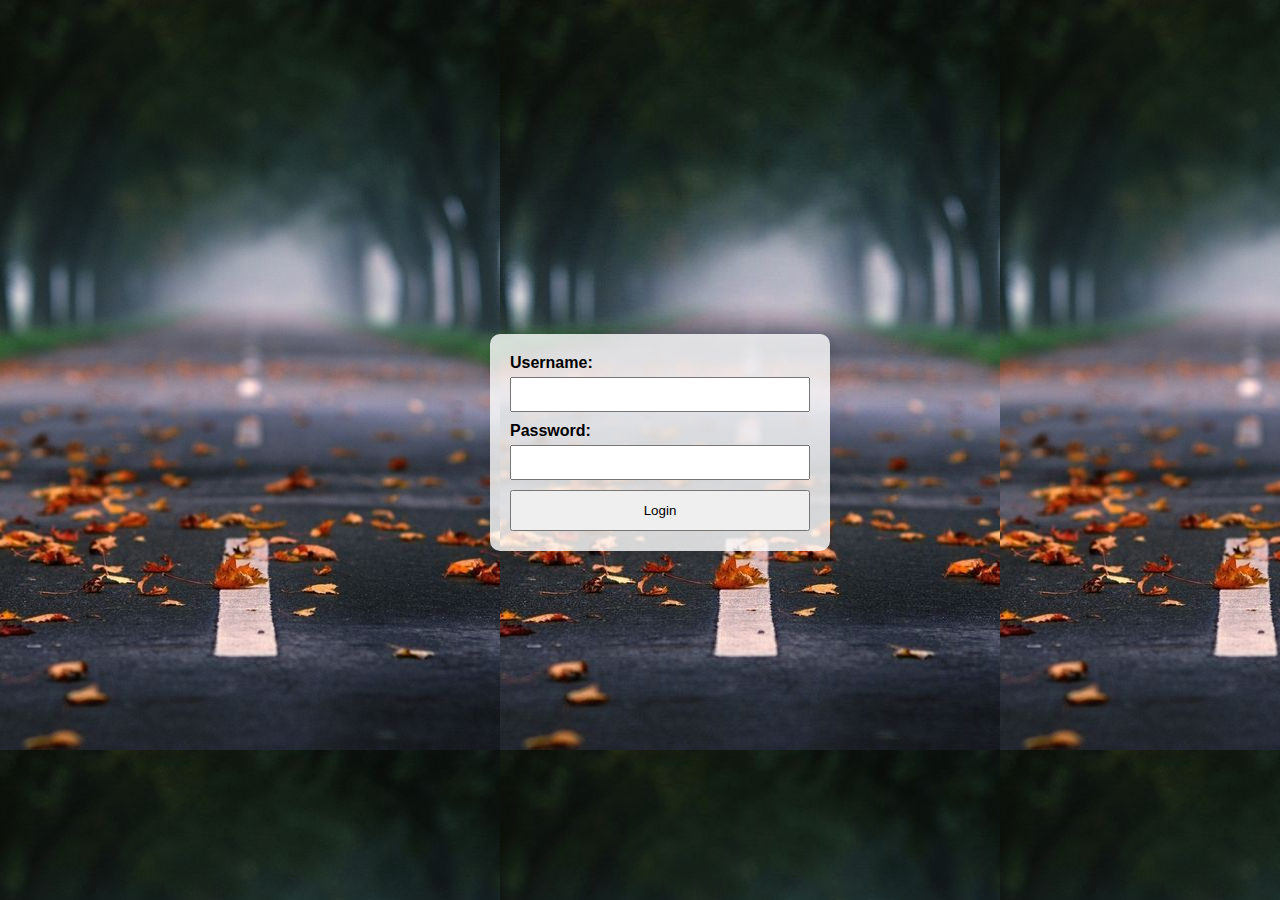
<file: index.html>
<!DOCTYPE html>
<html lang="en">
<head>
    <meta charset="UTF-8">
    <meta name="viewport" content="width=device-width, initial-scale=1.0">
    <title>Login</title>
    <link rel="stylesheet" href="styel.css">
</head>
<body>
    <div class="container">
        <form id="loginForm">
            <label for="username">Username:</label>
            <input type="text" id="username" name="username" required>

            <label for="password">Password:</label>
            <input type="password" id="password" name="password" required>

            <button type="button" onclick="login()">Login</button>
        </form>
        <p id="error-message" class="error-message"></p>
    </div>

    <script src="news.js"></script>
</body>
</html>
    
</body>
</html>
</file>
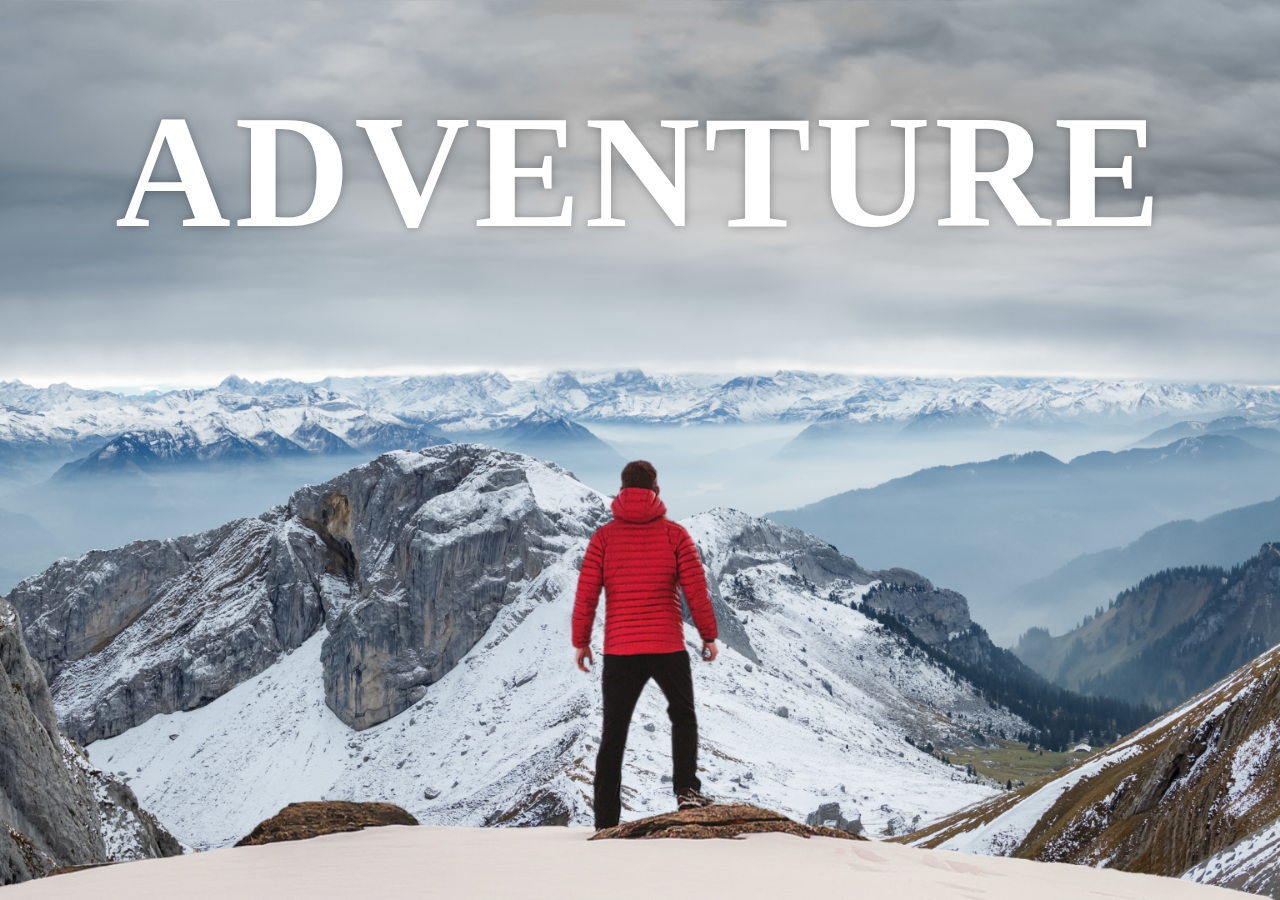
<file: fii.html>
<!DOCTYPE html>
<html lang="en">
<head>
    <meta charset="UTF-8">
    <meta http-equiv="X-UA-Compatible" content="IE=edge">
    <meta name="viewport" content="width=device-width, initial-scale=1.0">
    <title>Parallax Website</title>
    <link rel="stylesheet" href="style2.css">
</head>
<body>
    <div id="wrapper">

        <div class="container">
            <img src="background.png" class="background">
            <img src="foreground.png" class="foreground">
            <h1>ADVENTURE</h1>
        </div>

        <section>
            <h2 class="secHeading">Adventure Time</h2>
            <p class="text">
                Lorem ipsum dolor sit amet consectetur, adipisicing elit. Qui necessitatibus commodi alias? Veritatis, eligendi nisi. Amet exercitationem, recusandae dolore corrupti laborum aperiam repellendus natus voluptatem quam atque aliquam beatae. Odit deserunt nisi optio eveniet? Aliquam possimus molestiae, ullam illum accusamus autem accusantium! Voluptate laboriosam eum saepe ex veritatis est? Numquam eaque autem labore provident dolorum, velit omnis mollitia eos adipisci!
                <br> <br>
                Lorem, ipsum dolor sit amet consectetur adipisicing elit. Ad, itaque hic tempore rem eveniet sed repudiandae molestiae magnam aut quod consequatur, harum, totam beatae fugiat ipsam? Explicabo, blanditiis quod similique fugiat fugit ea expedita deleniti doloribus, delectus perferendis, tempore amet maiores libero sapiente voluptatem reprehenderit? Illum alias commodi cupiditate corporis mollitia ab quaerat, ipsum est excepturi vitae a sunt optio.
            </p>

            <div class="bg bg1">
                <h2 class="desc">BIKING</h2>
            </div>
            <p class="text">
                Lorem ipsum dolor sit amet consectetur, adipisicing elit. Qui necessitatibus commodi alias? Veritatis, eligendi nisi. Amet exercitationem, recusandae dolore corrupti laborum aperiam repellendus natus voluptatem quam atque aliquam beatae. Odit deserunt nisi optio eveniet? Aliquam possimus molestiae, ullam illum accusamus autem accusantium! Voluptate laboriosam eum saepe ex veritatis est? Numquam eaque autem labore provident dolorum, velit omnis mollitia eos adipisci!
                <br> <br>
                Lorem, ipsum dolor sit amet consectetur adipisicing elit. Ad, itaque hic tempore rem eveniet sed repudiandae molestiae magnam aut quod consequatur, harum, totam beatae fugiat ipsam? Explicabo, blanditiis quod similique fugiat fugit ea expedita deleniti doloribus, delectus perferendis, tempore amet maiores libero sapiente voluptatem reprehenderit? Illum alias commodi cupiditate corporis mollitia ab quaerat, ipsum est excepturi vitae a sunt optio.
            </p>

            <div class="bg bg2">
                <h2 class="desc">PARA GLIDING</h2>
            </div>
            <p class="text">
                Lorem ipsum dolor sit amet consectetur, adipisicing elit. Qui necessitatibus commodi alias? Veritatis, eligendi nisi. Amet exercitationem, recusandae dolore corrupti laborum aperiam repellendus natus voluptatem quam atque aliquam beatae. Odit deserunt nisi optio eveniet? Aliquam possimus molestiae, ullam illum accusamus autem accusantium! Voluptate laboriosam eum saepe ex veritatis est? Numquam eaque autem labore provident dolorum, velit omnis mollitia eos adipisci!
                <br> <br>
                Lorem, ipsum dolor sit amet consectetur adipisicing elit. Ad, itaque hic tempore rem eveniet sed repudiandae molestiae magnam aut quod consequatur, harum, totam beatae fugiat ipsam? Explicabo, blanditiis quod similique fugiat fugit ea expedita deleniti doloribus, delectus perferendis, tempore amet maiores libero sapiente voluptatem reprehenderit? Illum alias commodi cupiditate corporis mollitia ab quaerat, ipsum est excepturi vitae a sunt optio.
            </p>

            <div class="bg bg3">
                <h2 class="desc">SURFING</h2>
            </div>
            <p class="text">
                Lorem ipsum dolor sit amet consectetur, adipisicing elit. Qui necessitatibus commodi alias? Veritatis, eligendi nisi. Amet exercitationem, recusandae dolore corrupti laborum aperiam repellendus natus voluptatem quam atque aliquam beatae. Odit deserunt nisi optio eveniet? Aliquam possimus molestiae, ullam illum accusamus autem accusantium! Voluptate laboriosam eum saepe ex veritatis est? Numquam eaque autem labore provident dolorum, velit omnis mollitia eos adipisci!
                <br> <br>
                Lorem, ipsum dolor sit amet consectetur adipisicing elit. Ad, itaque hic tempore rem eveniet sed repudiandae molestiae magnam aut quod consequatur, harum, totam beatae fugiat ipsam? Explicabo, blanditiis quod similique fugiat fugit ea expedita deleniti doloribus, delectus perferendis, tempore amet maiores libero sapiente voluptatem reprehenderit? Illum alias commodi cupiditate corporis mollitia ab quaerat, ipsum est excepturi vitae a sunt optio.
            </p>


        </section>


    </div>
</body>
</html>
</file>
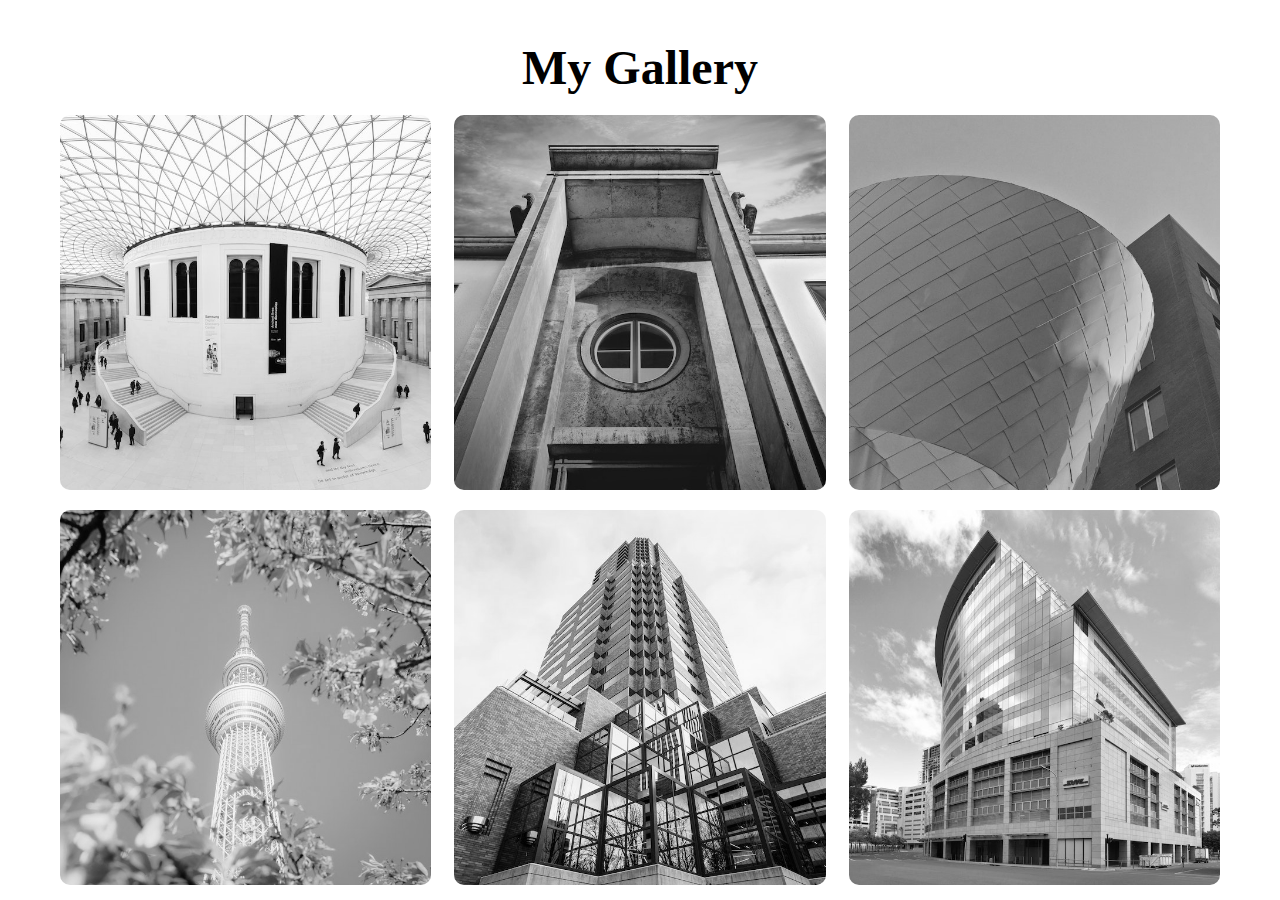
<file: galery.html>
<!DOCTYPE html>
<html lang="en">
<head>
  <meta charset="UTF-8">
  <meta http-equiv="X-UA-Compatible" content="IE=edge">
  <meta name="viewport" content="width=device-width, initial-scale=1.0">
  <title>Image Gallery</title>
  <link rel="stylesheet" href="gal.css">
</head>
<body>
  <div id="wrapper">

    <div class="container">
      <h1>My Gallery</h1>
      
      <div class="gallery">
        
        <figure class="card">
          <img src="image1.jpg" alt="">
          <figcaption>image1</figcaption>
        </figure>
        <figure class="card">
          <img src="image2.jpeg" alt="">
          <figcaption>image2</figcaption>
        </figure>
        <figure class="card">
          <img src="image3.jpeg" alt="">
          <figcaption>image3</figcaption>
        </figure>
        <figure class="card">
          <img src="image4.jpeg" alt="">
          <figcaption>image4</figcaption>
        </figure>
        <figure class="card">
          <img src="image5.jpeg" alt="">
          <figcaption>image5</figcaption>
        </figure>
        <figure class="card">
          <img src="image6.jpeg" alt="">
          <figcaption>image6</figcaption>
        </figure>
        <figure class="card">
          <img src="image7.jpeg" alt="">
          <figcaption>image7</figcaption>
        </figure>
        <figure class="card">
          <img src="image8.jpeg" alt="">
          <figcaption>image8</figcaption>
        </figure>
        <figure class="card">
          <img src="image9.jpeg" alt="">
          <figcaption>image9</figcaption>
        </figure>
      </div>
    </div>

  
  </div>
</body>
</html>
</file>
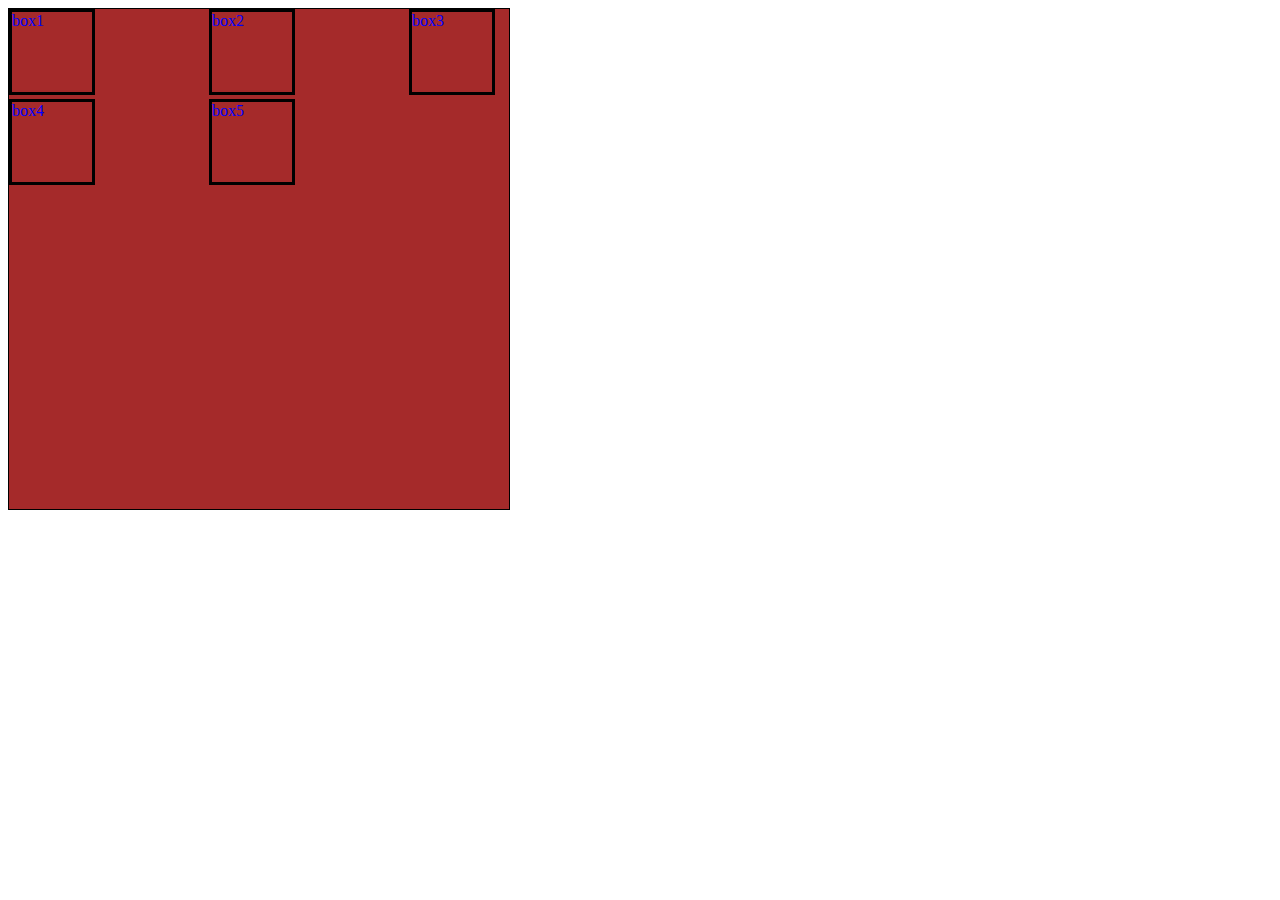
<file: grid.html>
<!DOCTYPE html>
<html lang="en">
<head>
    <meta charset="UTF-8">
    <meta name="viewport" content="width=device-width, initial-scale=1.0">
    <title>Grid css</title>
    <link rel="stylesheet" href="grid.css">
</head>
<body>
    <div class="container">
    <div class="box">box1</div>
    <div class="box">box2</div>
    <div class="box">box3</div>
    <div class="box">box4</div>

    <div class="box">box5</div>


    </div>
</body>
</html>
</file>
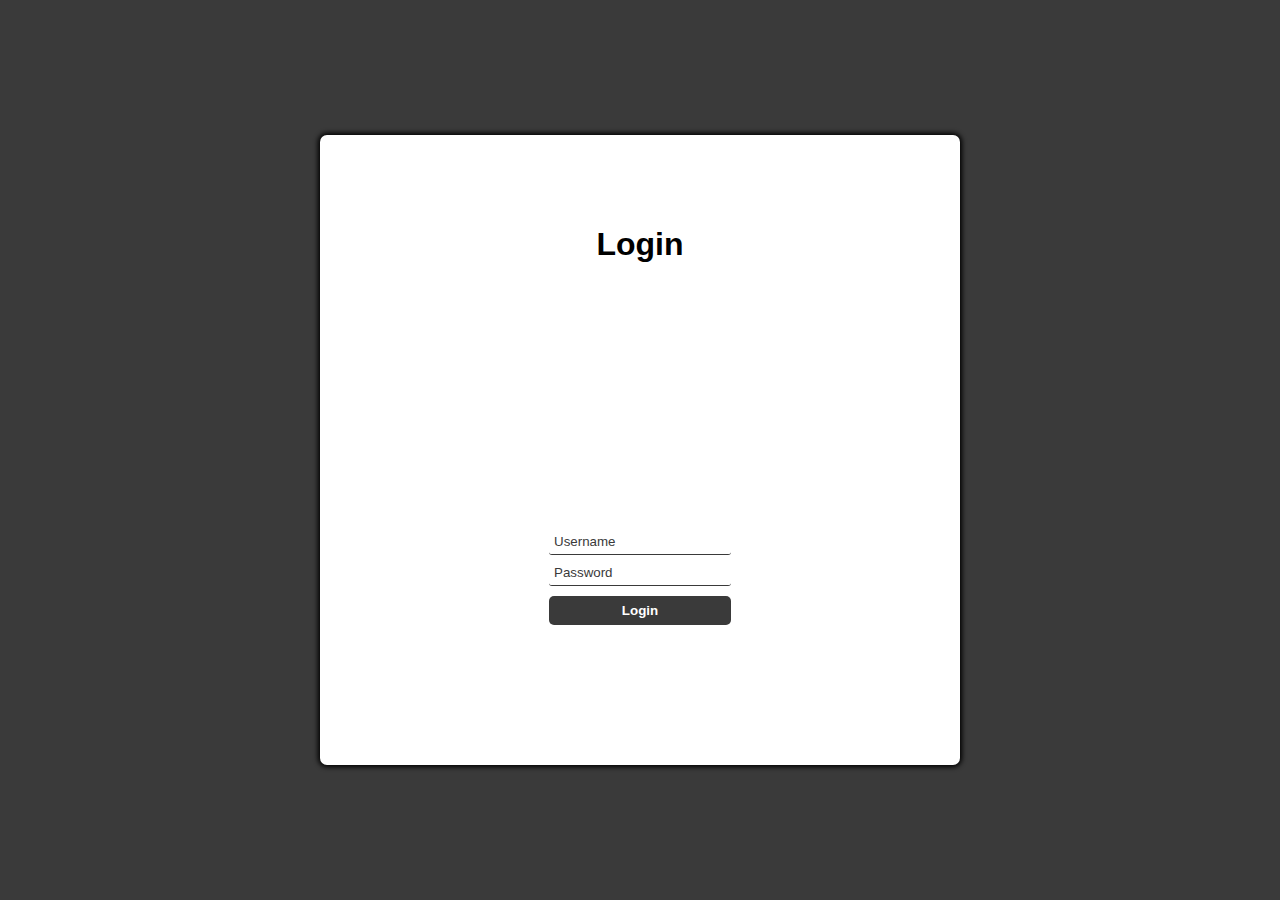
<file: indexe.html>
<!DOCTYPE html>
<html lang="en">

<head>
  <meta charset="UTF-8">
  <meta name="viewport" content="width=device-width, initial-scale=1.0">
  <title>Login</title>
  <link rel="stylesheet" href="sec.css">
  <script defer src="njs.js"></script>
</head>

<body>
  <main id="main-holder">
    <h1 id="login-header">Login</h1>
    
    <div id="login-error-msg-holder">
      <p id="login-error-msg">Invalid username <span id="error-msg-second-line">and/or password</span></p>
    </div>
    
    <form id="login-form">
      <input type="text" name="username" id="username-field" class="login-form-field" placeholder="Username">
      <input type="password" name="password" id="password-field" class="login-form-field" placeholder="Password">
      <input type="submit" value="Login" id="login-form-submit">
    </form>
  
  </main>
</body>

</html>
</file>
<file: styel.css>
body {
    font-family: Arial, sans-serif;
    display: flex;
    align-items: center;
    justify-content: center;
    height: 100vh;
    margin: 0;
    background: url('12.jpg') ;
    
}

.container {
    width: 300px;
}

form {
    display: flex;
    flex-direction: column;
}

label {
    margin-bottom: 5px;
    font-weight: bold;
    
}

input {
    margin-bottom: 10px;
    padding: 8px;
}

button {
    padding: 11px;
    cursor: pointer;
}

.error-message {
    color: red;
    margin-top: 10px;
}
#loginForm {
    width: 300px;
    background-color: rgba(255, 255, 255, 0.8);
    padding: 20px;
    border-radius: 10px;
    box-shadow: 0 0 10px rgba(0, 0, 0, 0.1);
}
</file>
<file: style2.css>
*{
    margin: 0;
    padding: 0;
    box-sizing: border-box;
}

#wrapper{
    height:100vh;
    overflow-x: hidden;
    perspective: 10px;
}

.container{
    position:relative;
    height: 100%;
    display:flex;
    justify-content: center;
    align-items: center;
    transform-style: preserve-3d;
    z-index: -1;
}

.background{
    transform: translateZ(-40px) scale(5);
}

.foreground{
    transform: translateZ(-20px) scale(3);
}

.background, .foreground{
    position:absolute;
    height:100%;
    width:100%;
    object-fit: cover;
    z-index:-1;
}

h1{
    position: absolute;
    top:5rem;

    font-size:10rem;
    letter-spacing:4px;
    color:white;
    text-shadow:0 0 10px rgba(0,0,0,0.3);
}

section{
    background-color: rgb(45,45,45);
    color:white;
    padding:5rem 0;
}

.secHeading{
    font-size:5rem;
    padding:0 10rem;
}

.text{
    font-size:1.5rem;
    padding: 0 10rem;
    margin: 5rem 0;
}

.bg{
    position:relative;
    width:100%;
    background-attachment: fixed;
    background-position: center;
    background-size: cover;
    height:500px;
}

.desc{
    position: absolute;
    background-color: white;   
    padding: 0.5rem 2.5rem;
    top:50%;
    left:50%;
    transform: translateX(-50%) translateX(-50%);
    color:black;
    font-size:3.5rem;
    font-weight:600;
}

.bg1{
    background-image: url(sport-1.jpg);
}

.bg2{
    background-image: url(sport-2.jpg);
}

.bg3{
    background-image: url(sport-3.jpg);
}
</file>
<file: gal.css>
* {
    margin:0;
    padding:0;
    box-sizing:border-box;
  }
  
  #wrapper{
    height:100vh;
    overflow-x:hidden;
    overflow-y:auto;
  }
  
  .container{
    height:100%;
    max-width:1200px;
    margin:0 auto;
    padding:20px;
  }
  
  .container h1{
    margin: 20px 100px;
    text-align: center;
    margin-bottom: 20px;
    font-size: 3rem;
  }
  
  .gallery{
    display: flex;
    flex-wrap: wrap;
    justify-content: space-between;
  }
  
  
  .card {
    width:32%;
    position:relative;
    margin-bottom: 20px;
    border-radius: 10px;
    overflow: hidden;
  }
   
  .card img{
    
    width:100%;
    height:100%;
    filter: grayscale(100%);
    box-shadow: 0 0 20px #333;
    object-fit: cover;
  }
 /* .card:hover{
    transform: scale(1.03);
    transition: 0.5s;
    filter: drop-shadow(0 0 10px #333);
  }
  .card:hover img{
   filter: grayscale(0%);
  }
  .card figcaption{
    position: absolute;
    border: 0;
    left: 0;
    padding: 25px;
    width: 100%;
    height: 25%;
    font-size: 16px;
    font-weight: 500;
    color: #fff;
    opacity: 0;
    border-radius: 0 0 10px 10px;
    background: linear-gradient(0deg, rgba(0, 0, 0, 0.5) 0%, rgba(255, 255, 255, 0) 100%);
    transition: 0.3s;
  }
  .card:hover figcaption {
    opacity: 1;
    transform: scale(1.03);
  }*/
  
  
  .card:hover {
    transform: scale(1.03);
    transition: 0.5s;
    filter: drop-shadow(0 0 10px #333);
  }
  
  
  .card:hover img {
    filter: grayscale(0%);
  }
  
  .card figcaption{
    position: absolute;
    bottom: 0;
    left: 0;
    padding: 25px;
    width: 100%;
    height: 20%;
    font-size: 16px;
    font-weight: 500;
    color: #fff;
    opacity: 0;
    border-radius: 0 0 10px 10px;
    background: linear-gradient(0deg, rgba(0, 0, 0, 0.5) 0%, rgba(255, 255, 255, 0) 100%);
    transition: 0.3s;
  }
  
  .card:hover figcaption {
    opacity: 1;
    transform: scale(1.03);
  }
</file>
<file: grid.css>
.container{
    border: 1px solid black;
    height: 500px;
    width: 500px;
    background-color: brown;
display: grid;
grid-template-columns: 200px 200px 210px;
grid-template-rows: 90px 90px 90px 90px;
}
.box{
    color: blue;
    border: 3px solid black;
    height: 80px;
    width: 80px;
}
</file>
<file: sec.css>
html {
    height: 100%;
  }
  
  body {
    height: 100%;
    margin: 0;
    font-family: Arial, Helvetica, sans-serif;
    display: grid;
    justify-items: center;
    align-items: center;
    background-color: #3a3a3a;
  }
  
  #main-holder {
    width: 50%;
    height: 70%;
    display: grid;
    justify-items: center;
    align-items: center;
    background-color: white;
    border-radius: 7px;
    box-shadow: 0px 0px 5px 2px black;
  }
  
  #login-error-msg-holder {
    width: 100%;
    height: 100%;
    display: grid;
    justify-items: center;
    align-items: center;
  }
  
  #login-error-msg {
    width: 23%;
    text-align: center;
    margin: 0;
    padding: 5px;
    font-size: 12px;
    font-weight: bold;
    color: #8a0000;
    border: 1px solid #8a0000;
    background-color: #e58f8f;
    opacity: 0;
  }
  
  #error-msg-second-line {
    display: block;
  }
  
  #login-form {
    align-self: flex-start;
    display: grid;
    justify-items: center;
    align-items: center;
  }
  
  .login-form-field::placeholder {
    color: #3a3a3a;
  }
  
  .login-form-field {
    border: none;
    border-bottom: 1px solid #3a3a3a;
    margin-bottom: 10px;
    border-radius: 3px;
    outline: none;
    padding: 0px 0px 5px 5px;
  }
  
  #login-form-submit {
    width: 100%;
    padding: 7px;
    border: none;
    border-radius: 5px;
    color: white;
    font-weight: bold;
    background-color: #3a3a3a;
    cursor: pointer;
    outline: none;
  }
</file>
